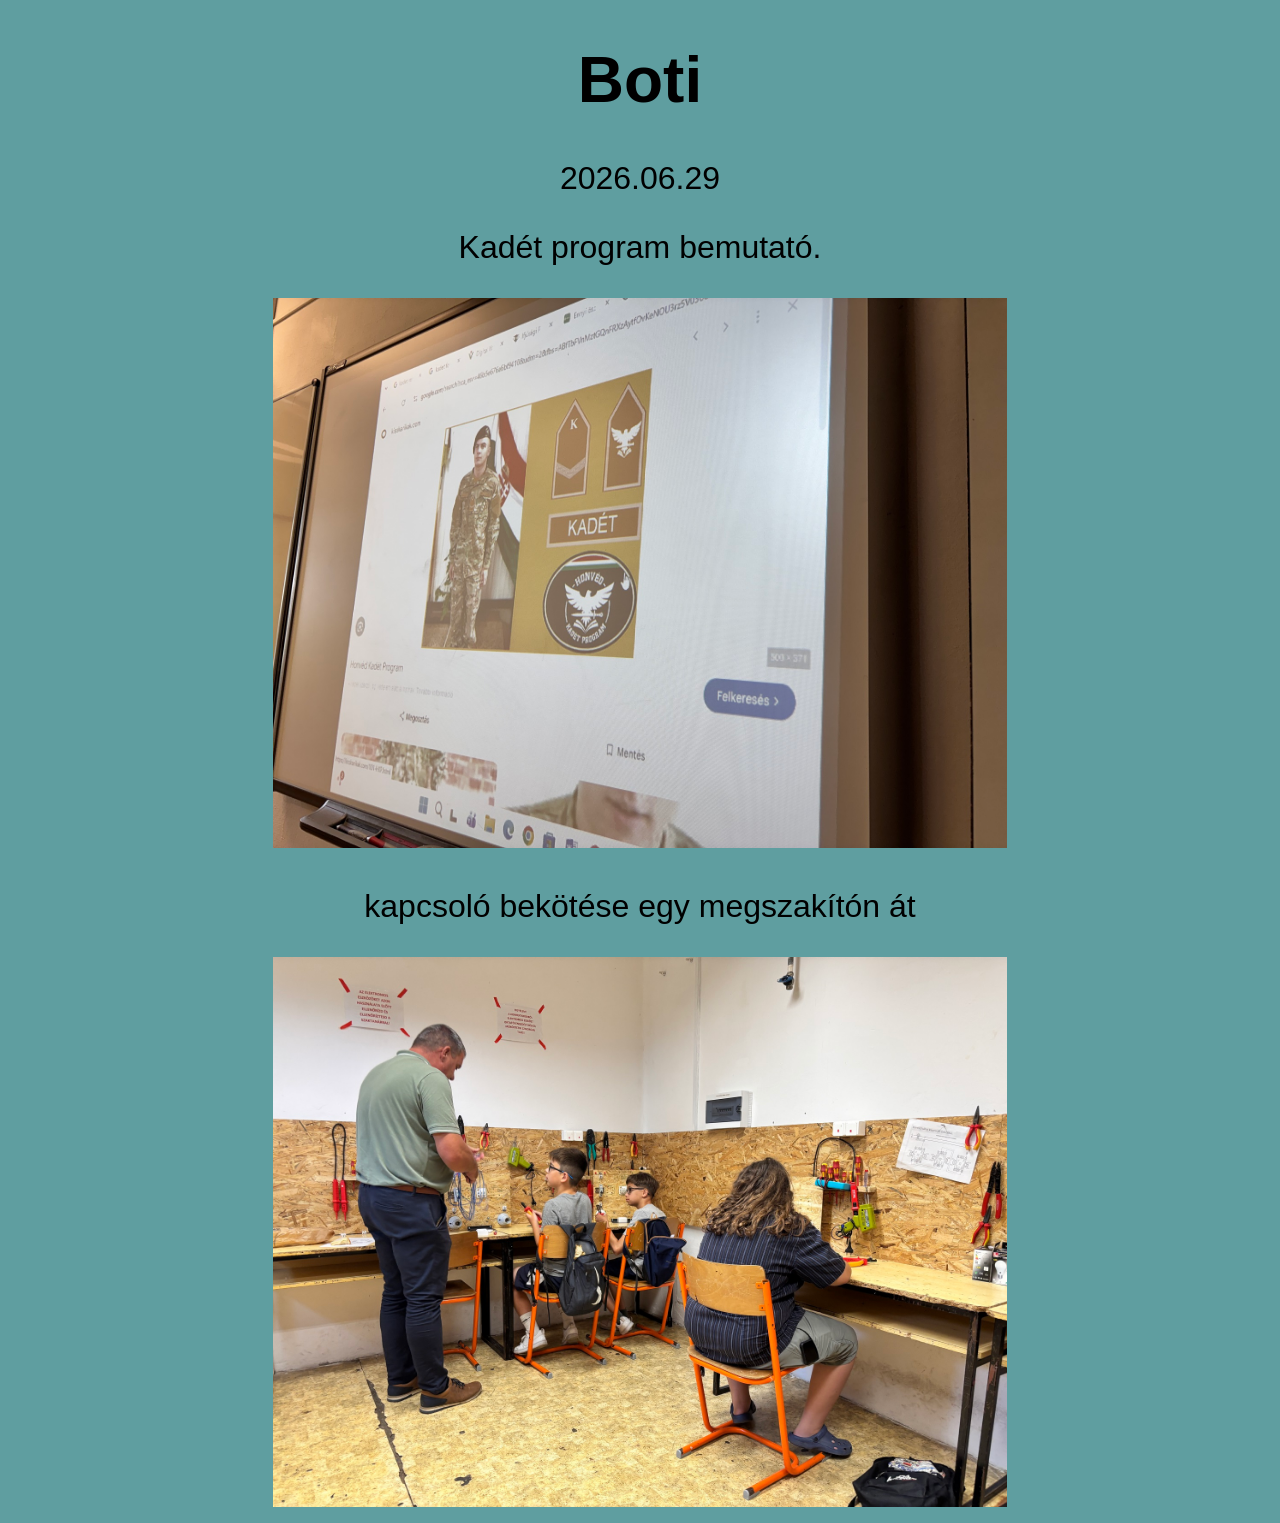
<file: boti.html>
<!DOCTYPE html>
<html lang="en">
<head>
    <meta charset="UTF-8">
    <meta name="viewport" content="width=device-width, initial-scale=1.0">
    <title>Document</title>
    <link rel="stylesheet" href="Boti.css">
</head>
<body>
<h1>Boti</h1>
<p>2026.06.29</p>
<p>Kadét program bemutató.</p>
<img src="IMG_3404.JPG" alt="">
<p>kapcsoló bekötése egy megszakítón át</p>
<img src="IMG_3409.JPG" alt="">
</body>
</html>
</file>
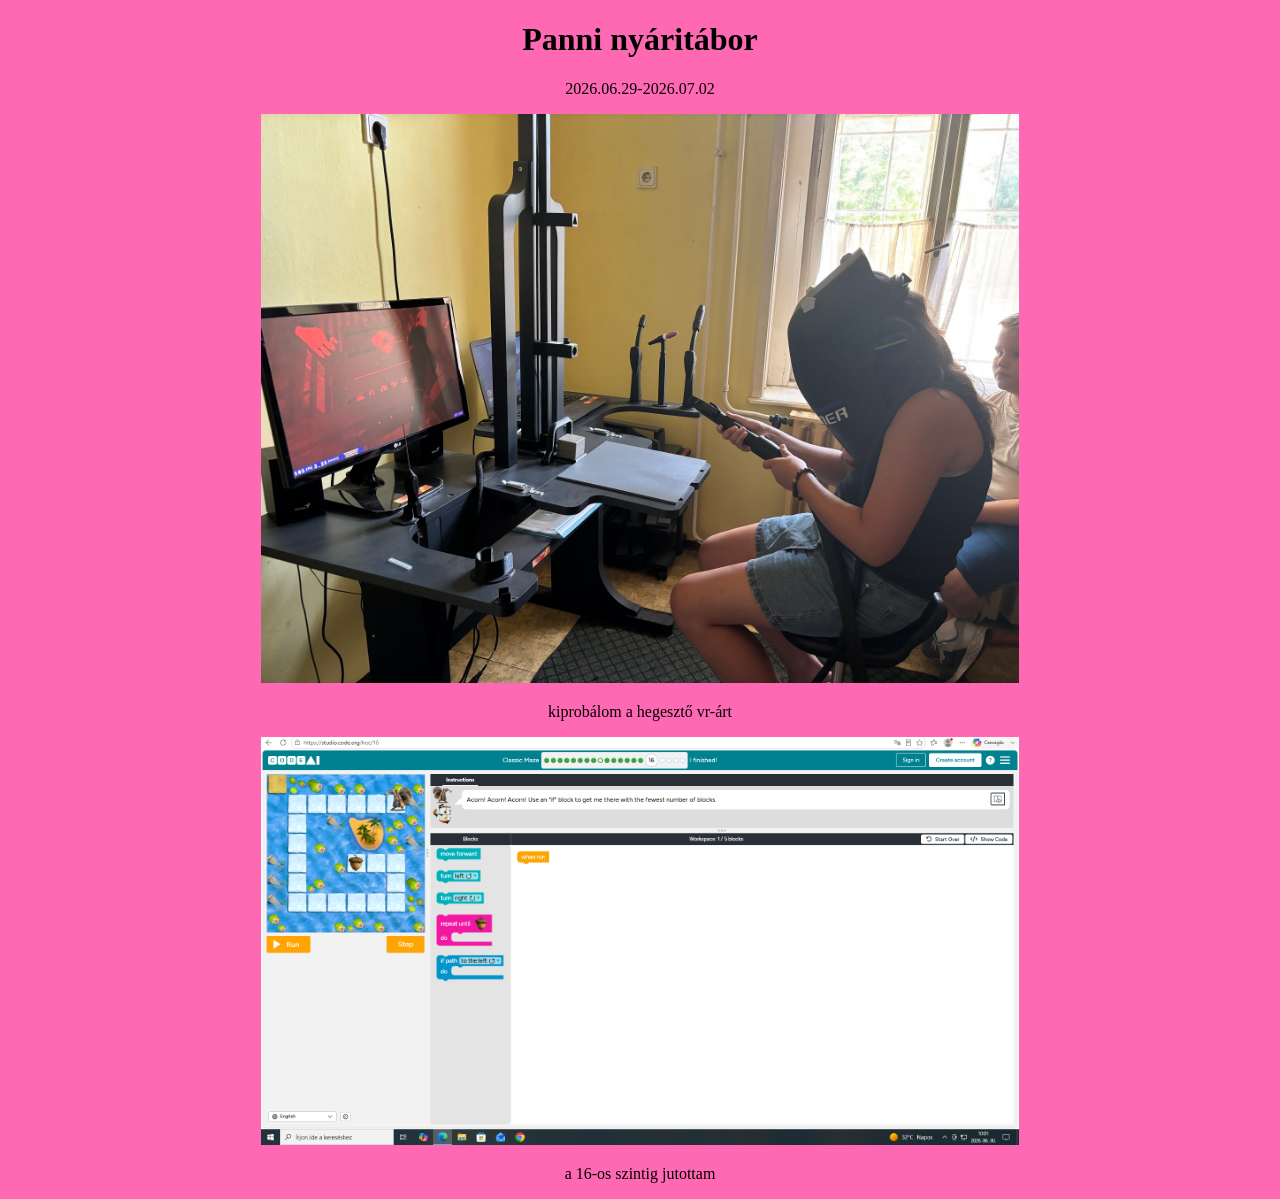
<file: panni.html>
<!DOCTYPE html>
<html lang="en">
<head>
    <meta charset="UTF-8">
    <meta name="viewport" content="width=device-width, initial-scale=1.0">
    <title>Document</title>
    <link rel="stylesheet" href="Panni.css">
</head>
<body>
   <h1>Panni nyáritábor</h1> 
   <p>2026.06.29-2026.07.02</p>
   <img src="IMG_3390.JPG" alt="">
   <p>kiprobálom a hegesztő vr-árt</p>
   <img src="panni.png" alt="">
   <p>a 16-os szintig jutottam </p>
</body>
</html>
</file>
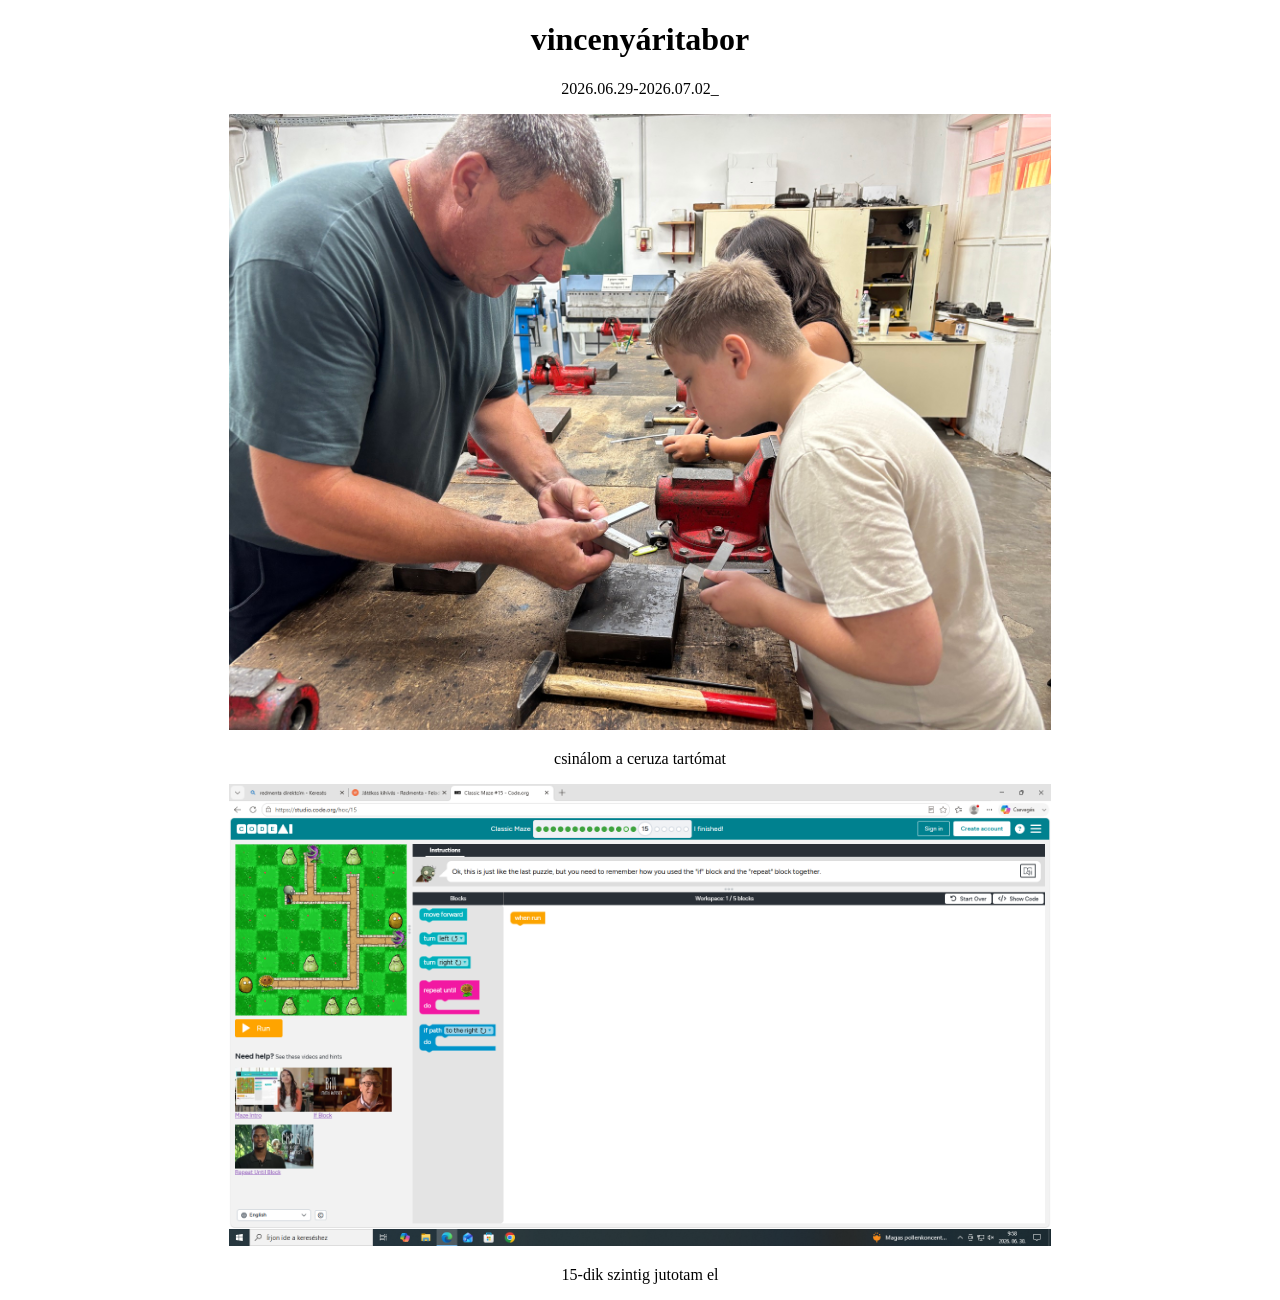
<file: vince.html>
<!DOCTYPE html>
<html lang="en">
<head>
    <meta charset="UTF-8">
    <meta name="viewport" content="width=device-width, initial-scale=1.0">
    <title>Document</title>
    <link rel="stylesheet" href="vince.css">
</head>
<body>
    <h1>vincenyáritabor</h1>
    <p>2026.06.29-2026.07.02_</p>
    <img src="img_3379.jpg" alt="">
    <p>csinálom a ceruza tartómat</p>
<img src="vince.png" alt="">
<p>15-dik szintig jutotam el</p>
</body>
</html>
</file>
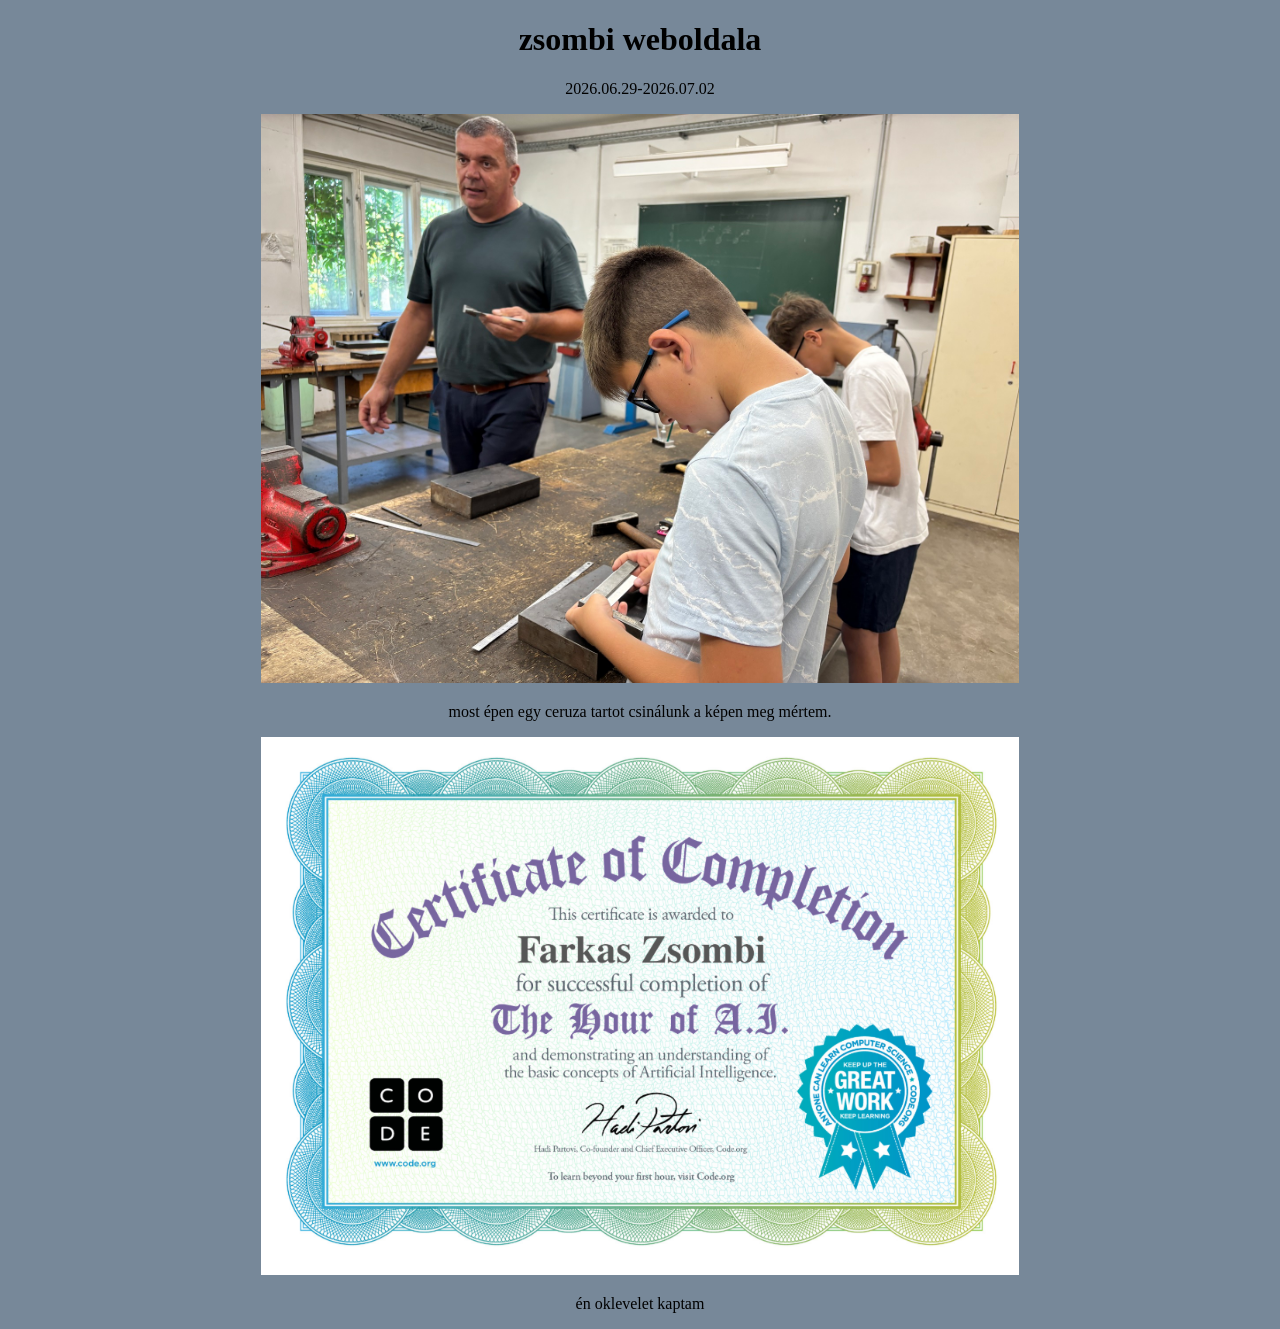
<file: zsombi.html>
<!DOCTYPE html>
<html lang="en">
<head>
    <meta charset="UTF-8">
    <meta name="viewport" content="width=device-width, initial-scale=1.0">
    <title>Document</title>
    <link rel="stylesheet" href="zsombi.css">
</head>
<body>
   <h1>zsombi weboldala</h1>
    <p>2026.06.29-2026.07.02</p>
    <img src="IMG_3381.JPG" alt="">
    <p>most épen egy ceruza tartot csinálunk a képen meg mértem.</p>
    <img src="zsombi.png" alt="">
    <p>én oklevelet kaptam</p>
</body>
</html>
</file>
<file: Boti.css>
img {
    width: 58%;
}
body {
    text-align: center;
    background-color: cadetblue;
    font-family: Impact, Haettenschweiler, 'Arial Narrow Bold', sans-serif;
    font-size: xx-large;
}
</file>
<file: Panni.css>
img{width:60% ;}


body {
    text-align: center;
    background-color: hotpink;
    text-decoration: ghostwhite;
}
</file>
<file: vince.css>
img{width: 65%;}

body{
    text-align: center;
}
</file>
<file: zsombi.css>
img {
    width: 60%;
}
body {
    text-align: center;
    background-color: lightslategray;
}
</file>
